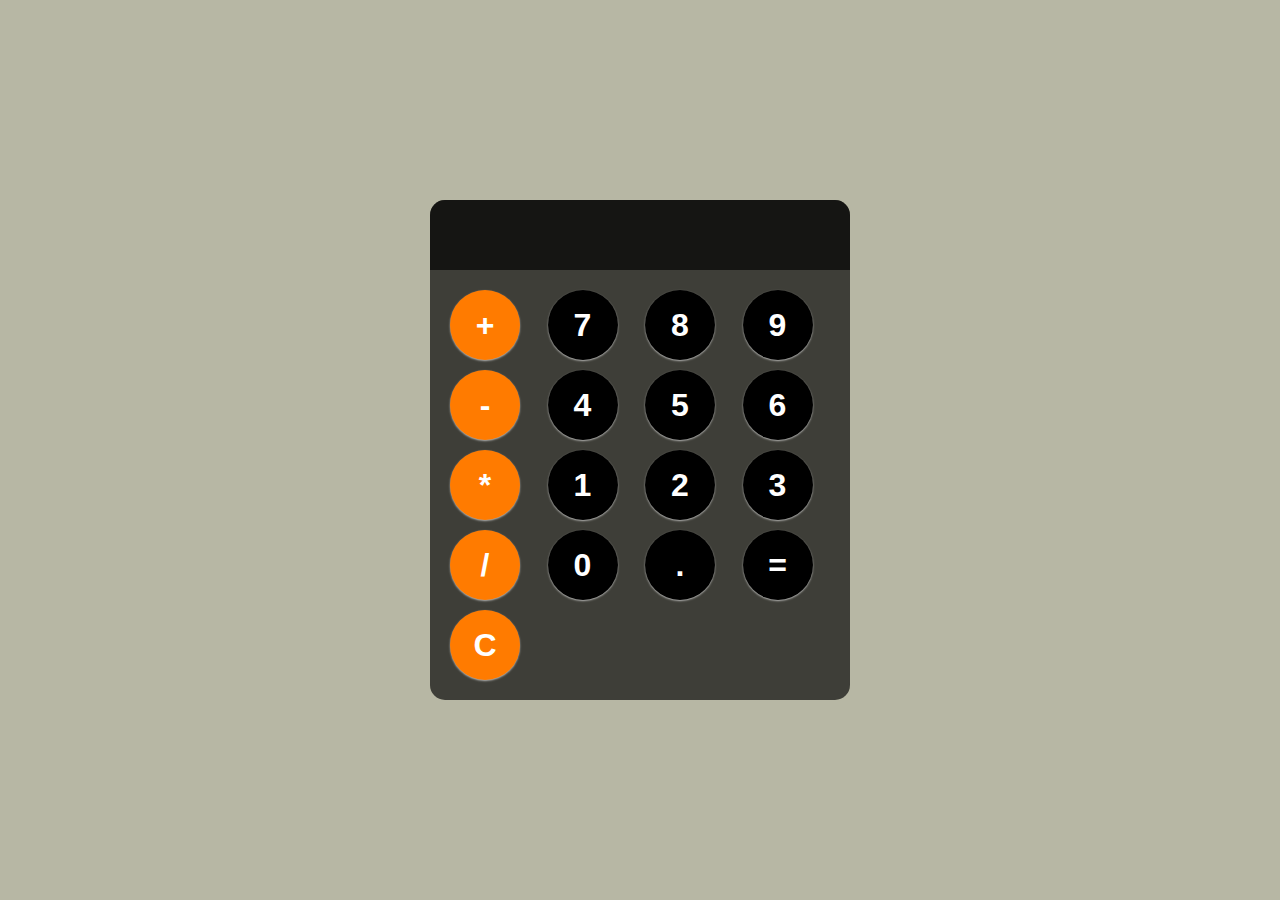
<file: calculator/index.html>
<!DOCTYPE html>
<html lang="en">
<head>
    <meta charset="UTF-8">
    <meta name="viewport" content="width=device-width, initial-scale=1.0">
    <title>calculator</title>
    <link rel="stylesheet" href="style.css">
</head>
<body>
    <div class="calculator">
        <input class="display" readonly>
        <div class="keys">
            <button onclick="appendToDisplay('+')" class="operator">+</button>
            <button onclick="appendToDisplay('7')">7</button>
            <button onclick="appendToDisplay('8')">8</button>
            <button onclick="appendToDisplay('9')">9</button>
            <button onclick="appendToDisplay('-')" class="operator">-</button>
            <button onclick="appendToDisplay('4')">4</button>
            <button onclick="appendToDisplay('5')">5</button>
            <button onclick="appendToDisplay('6')">6</button>
            <button onclick="appendToDisplay('*')" class="operator">*</button>
            <button onclick="appendToDisplay('1')">1</button>
            <button onclick="appendToDisplay('2')">2</button>
            <button onclick="appendToDisplay('3')">3</button>
            <button onclick="appendToDisplay('/')" class="operator">/</button>
            <button onclick="appendToDisplay('0')">0</button>
            <button onclick="appendToDisplay('.')">.</button>
            <button onclick="calculate()">=</button>
            <button onclick="clearDisplay()" class="operator">C</button>
        </div>
    </div>

    <script src="app.js"></script>
</body>
</html>
</file>
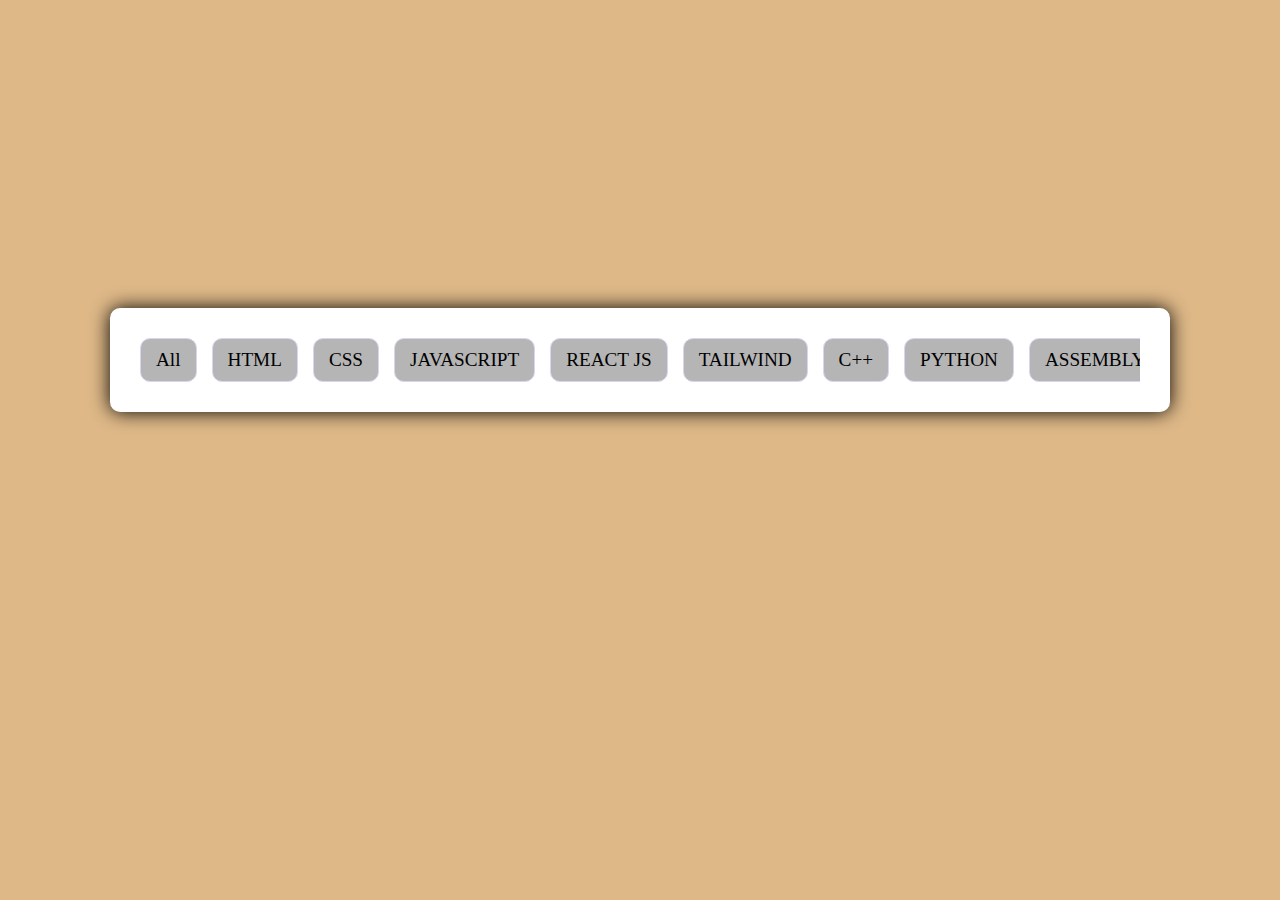
<file: dragable slider/index.html>
<!DOCTYPE html>
<html lang="en">
<head>
    <meta charset="UTF-8">
    <meta name="viewport" content="width=device-width, initial-scale=1.0">
    <title>dragable slider</title>
    <link rel="stylesheet" href="style.css">
</head>
<body>
<main>
  <div class="container">
    <ul class="tab-box">
      <li class="tab">All</li>
      <li class="tab">HTML</li>
      <li class="tab">CSS</li>
      <li class="tab">JAVASCRIPT</li>
      <li class="tab">REACT JS</li>
      <li class="tab">TAILWIND</li>
      <li class="tab">C++</li>
      <li class="tab">PYTHON</li>
      <li class="tab">ASSEMBLY</li>
      <li class="tab">NEXT JS</li>
      <li class="tab">SQL</li>
      <li class="tab">JAVA</li>
      <li class="tab">NODE JS</li>
      <li class="tab">ANGULAR JS</li>
      <li class="tab">C</li>
      <li class="tab">BINARY</li>
      <li class="tab">MONGO DB</li>
      <li class="tab">CSS</li>
      <li class="tab">JAVASCRIPT</li>
      <li class="tab">REACT JS</li>
      <li class="tab">TAILWIND</li>
      <li class="tab">C++</li>
      <li class="tab">PYTHON</li>
      <li class="tab">ASSEMBLY</li>
      <li class="tab">NEXT JS</li>
    </ul>
  </div>
</main>
  <script src="app.js"></script>
</body>
</html>
</file>
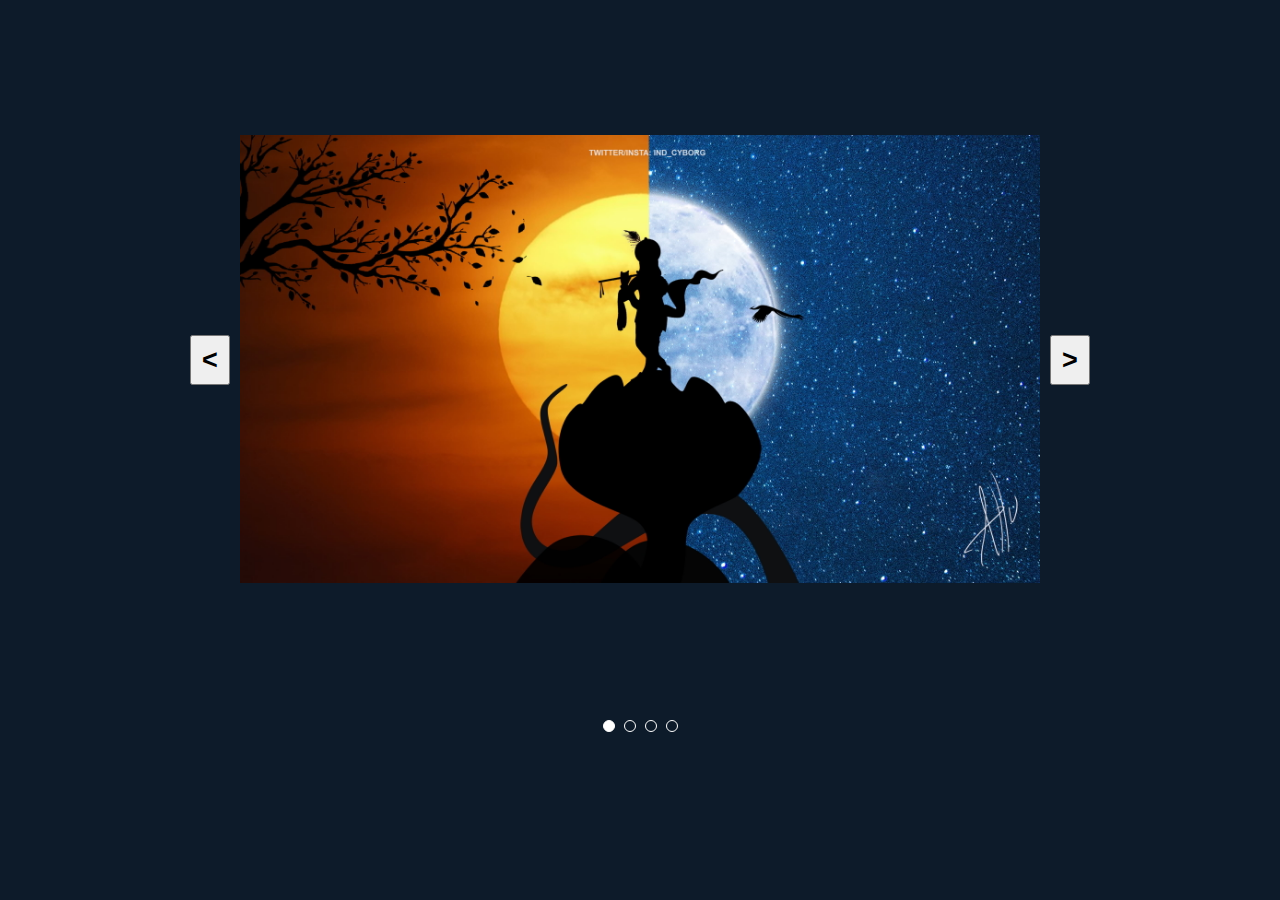
<file: image slider/index.html>
<!DOCTYPE html>
<html lang="en">
<head>
    <meta charset="UTF-8">
    <meta name="viewport" content="width=device-width, initial-scale=1.0">
    <title>image slider</title>
    <link rel="stylesheet" href="style.css">
</head>
<body>
<main>
    <div class="container">
        <button class="arrow left"> < </button>

<div class="frame">
   <div class="slider">
<img src="peakpx (2).jpg" alt="" class="image">
<img src="teahub.io-shiv-parivar-hd-wallpaper-2486795.png" alt="" class="image">
<img src="peakpx (2).jpg" alt="" class="image">
<img src="teahub.io-shiv-parivar-hd-wallpaper-2486795.png" alt="" class="image">

   </div>
</div>

<button class="arrow right"> > </button>
    </div>
</main>
<div class="bottom">
   
</div>
    <script src="app.js"></script>
</body>
</html>
</file>
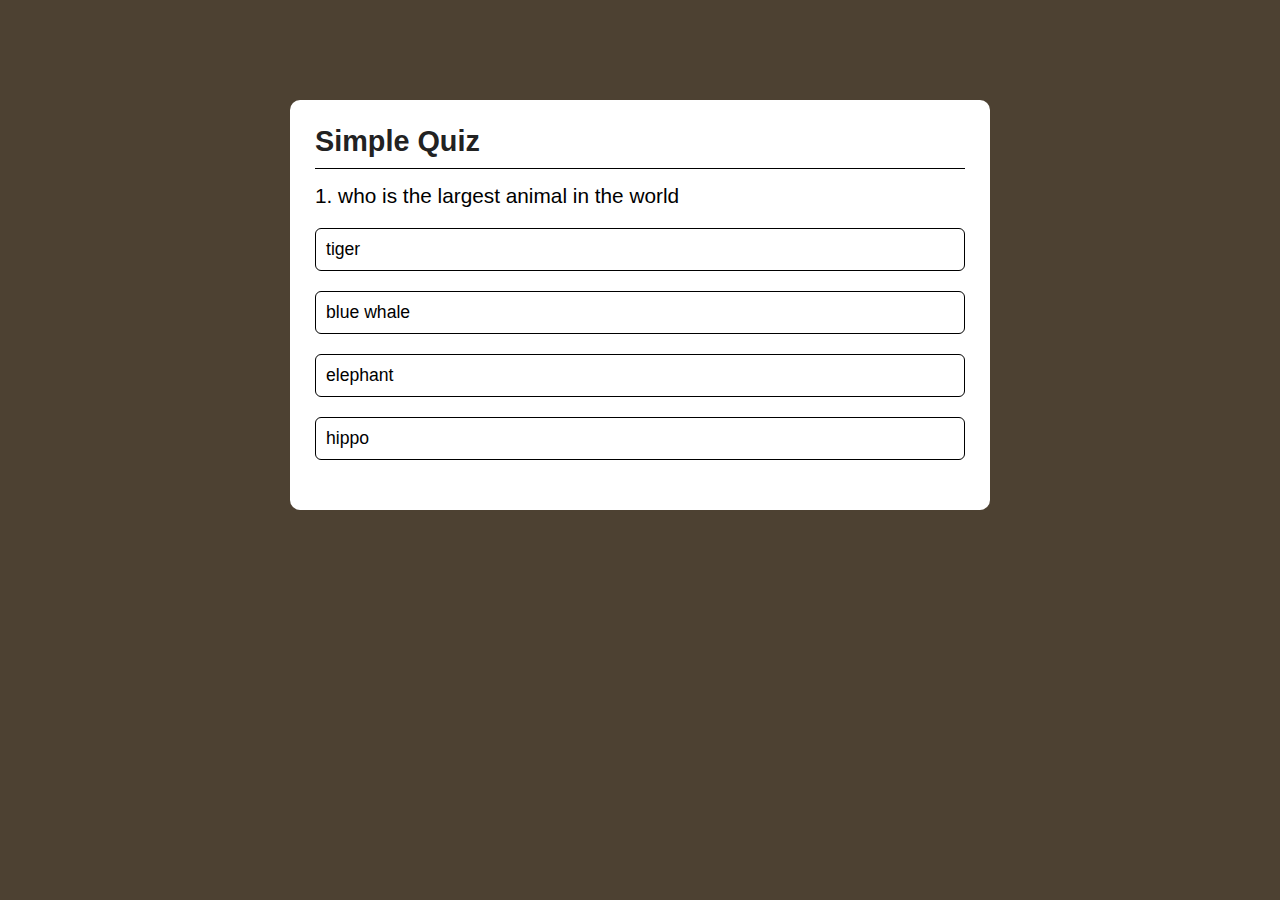
<file: quiz app/index.html>
<!DOCTYPE html>
<html lang="en">
<head>
    <meta charset="UTF-8">
    <meta name="viewport" content="width=device-width, initial-scale=1.0">
    <title> simple quiz game</title>
    <link rel="stylesheet" href="style.css">
</head>
<body>
    <div class="app">
        <h1>Simple Quiz</h1>
        <div class="quiz">
            <h2 id="question">Question goes here</h2>
            <div class="ans-btn">
                <button class="btn">answer 1</button>
                <button class="btn">answer 1</button>
                <button class="btn">answer 1</button>
                <button class="btn">answer 1</button>
            </div>
            <button class="next-btn">Next</button>
        </div>
    </div>

    <script src="app.js"></script>
</body>
</html>
</file>
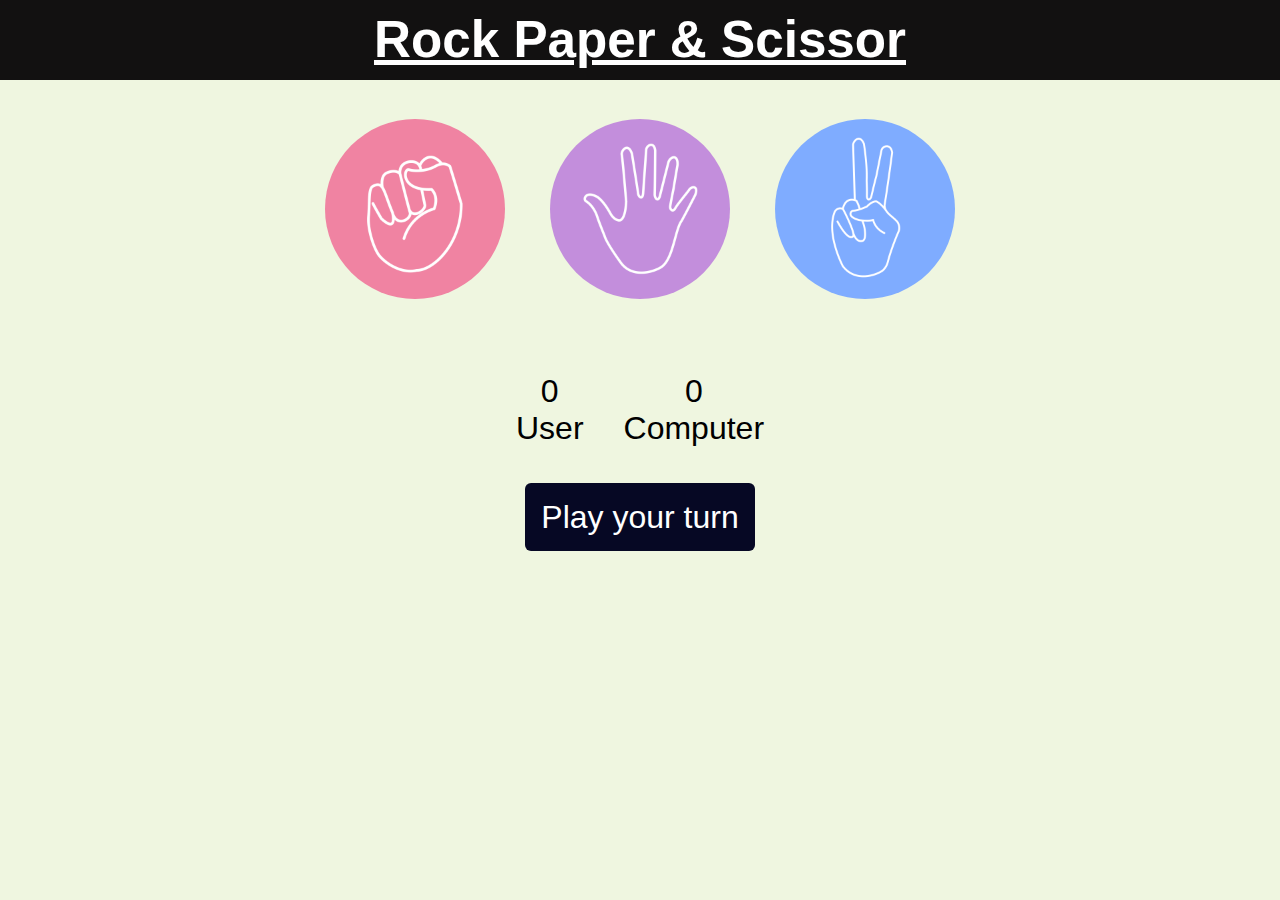
<file: rock paper scissor/index.html>
<!DOCTYPE html>
<html lang="en">
<head>
    <meta charset="UTF-8">
    <meta name="viewport" content="width=device-width, initial-scale=1.0">
    <title>rock paper scissor</title>
    <link rel="stylesheet" href="style.css">
</head>
<body>
    <main>
        <h1>Rock Paper & Scissor</h1>
<div class="choices">
 <div class="choice" id="rock">
<img src="rock img.png">
 </div>
 <div class="choice" id="paper">
<img src="paper img.png">
 </div>
 <div class="choice" id="scissor">
<img src="scissors img.png">
 </div>
</div>


<div class="score">
<div class="score1">
    <p id="user-score">0</p>
    <p>User</p>
</div>
<div class="score1">
    <p id="comp-score">0</p>
    <p>Computer</p>
</div>
</div>

<div class="msg">
    <p id="msg-box">Play your turn</p>
</div>

    </main>
    <script src="app.js"></script>
</body>
</html>
</file>
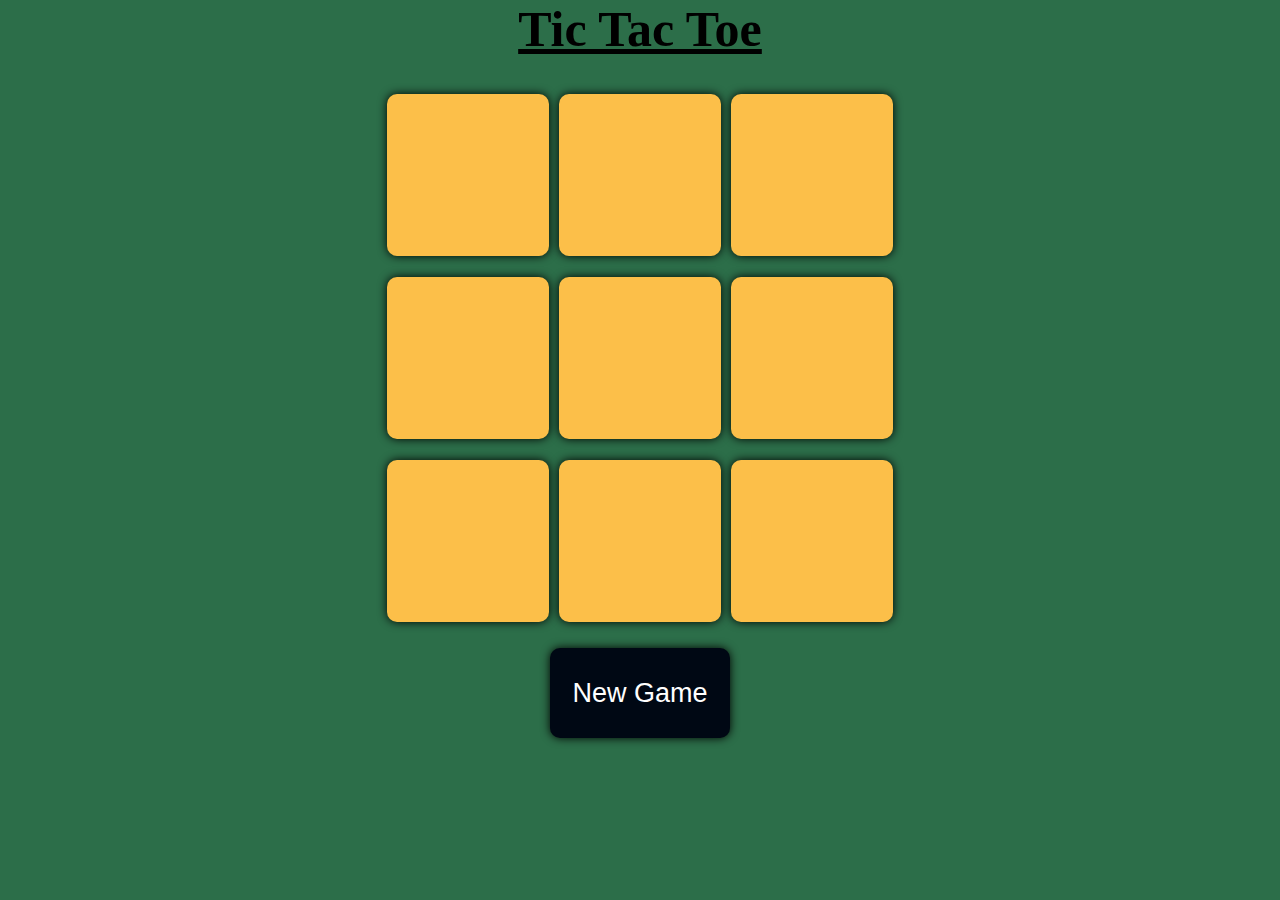
<file: tic tac toe game/index.html>
<!DOCTYPE html>
<html lang="en">
<head>
    <meta charset="UTF-8">
    <meta name="viewport" content="width=device-width, initial-scale=1.0">
    <title>tic tac toe game</title>
    <link rel="stylesheet" href="style.css">
</head>
<body>
    <main>
        <h1 class="head">Tic Tac Toe</h1>
        <p class="msg hide">winner</p>
        <div class="container">
<div class="game">
    <button class="box"></button>
    <button class="box"></button>
    <button class="box"></button>
    <button class="box"></button>
    <button class="box"></button>
    <button class="box"></button>
    <button class="box"></button>
    <button class="box"></button>
    <button class="box"></button>
</div>
        </div>
        <button class="new">New Game</button>
    </main>
    <script src="app.js"></script>
</body>
</html>
</file>
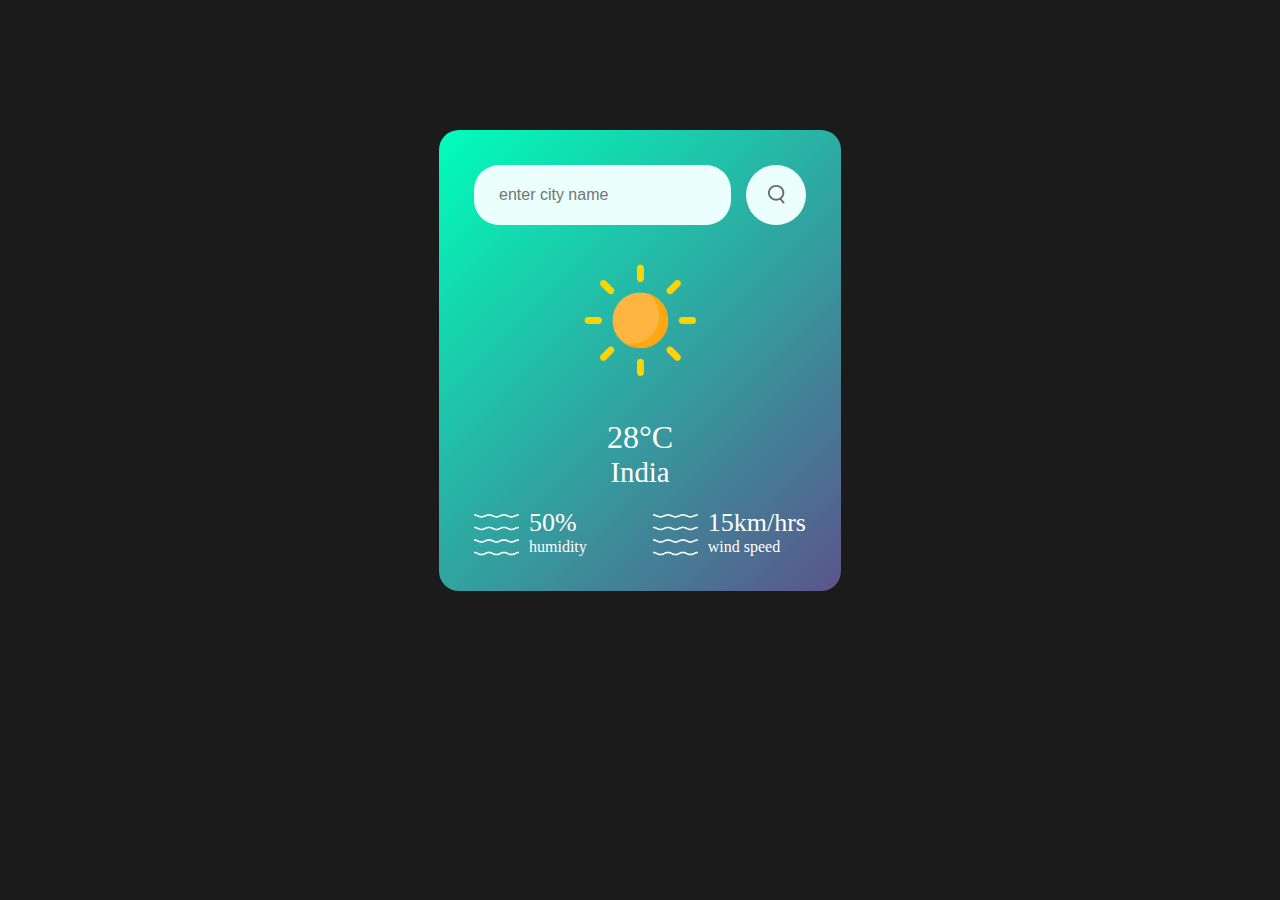
<file: weather app/index.html>
<!DOCTYPE html>
<html lang="en">
<head>
    <meta charset="UTF-8">
    <meta name="viewport" content="width=device-width, initial-scale=1.0">
    <title>
        weather app
    </title>
    <link rel="stylesheet" href="style.css">
</head>
<body>
    <div class="card">
        <div class="search">
            <input type="text" placeholder="enter city name">
            <button><img src="images/search.png" alt=""></button>
        </div>
        <div class="weather">
            <img src="images/clear.png" alt="" class="weather-icon">
            <h1 class="temp">28°C</h1>
            <h2 class="city">India</h2>
            <div class="detail">
                <div class="col">
                    <img src="images/humidity.png" alt="">
                    <div>
                        <p class="humidity">50%</p>
                        <p>humidity</p>
                    </div>
                </div>
                <div class="col">
                    <img src="images/humidity.png" alt="">
                    <div>
                        <p class="wind">15km/hrs</p>
                        <p>wind speed</p>
                    </div>
                </div>
            </div>
        </div>
    </div>
    

    <script src="app.js"></script>
</body>
</html>
</file>
<file: calculator/style.css>
*{
    padding: 0;
    margin: 0;
    box-sizing: border-box;
}
body{
    min-height: 100vh;
    display: flex;
    justify-content: center;
    align-items: center;
    background-color: #b7b7a4;
}
.calculator{
    background-color:rgba(0, 0, 0, 0.659);
    border-radius: 15px;
    overflow-x: hidden;
    max-width: 500px;
}
.display{
    width: 100%;
    height: 70px;
    outline: none;
    border: none;
    font-size: 2rem;
    text-align: right;
    background-color:rgba(0, 0, 0, 0.659);
    color: #fff;
}
button{
    width: 70px;
    height: 70px;
    border-radius: 50%;
    border: none;
    background-color: rgb(0, 0, 0);
    color: #fff;
    font-size: 2rem;
    font-weight: 550;
    cursor: pointer;
    box-shadow: 0px 1px 2px rgba(255, 255, 255, 0.624);

    &:hover{
        background-color: rgba(0, 0, 0, 0.757);
    }
    &:active{
        background-color: rgba(0, 0, 0, 0.822);
    }
}
.keys{
    display: grid;
    grid-template-columns: repeat(4 , 1fr);
    gap: 10px;
    padding: 20px;
}
.operator{
    background-color: rgb(255, 123, 0);

    &:hover{
        background-color: rgba(255, 136, 0, 0.846);
    }
    &:active{
        background-color: rgba(255, 166, 0, 0.574);
    }
}
</file>
<file: dragable slider/style.css>
*{
    margin: 0;
    padding: 0;
}
body{
    background-color: burlywood;
}
main{
    min-height: 80vh;
    display: flex;
    justify-content: center;
    align-items: center;
}
.container{
    background-color: white;
    border-radius: 10px;
    max-width: 1000px;
    padding: 30px;
    overflow-x:hidden ;
    box-shadow: 0px 0px 19px black;
}
.tab-box{
    display: flex;
    list-style: none;
    gap: 15px;
    overflow-x: hidden;
}
.tab{
    cursor: pointer;
    border-radius: 10px;
    font-size: 1.2rem;
    white-space: nowrap;
    background: rgba(128, 128, 128, 0.579);
    padding: 10px 15px;
    border: 1px solid #d8d5f2;
}
.tab:hover{
    background: rgba(128, 128, 128, 0.38);
}
</file>
<file: image slider/style.css>
*{
    padding: 0;
    margin: 0;
}
body{
    background-color: #0d1b2a;
}
main{
    display: flex;
    align-items: center;
    justify-content: center;
    height: 80vh;
}
.container{
    display: flex;
    justify-content: center;
    align-items: center;
    gap: 10px;
}
.arrow{
    height: 50px;
    cursor: pointer;
    width: 40px;
    font-size: 27px;
    font-weight: 600;
}
.frame{
    width: 800px;
    height: 500px;
    overflow: hidden;
    display: flex;
    justify-content: center;
    align-items: center;
}
.slider{
    display: flex;
    transition: all 1s ease;
}
.image{
    height: 100%;
    width: 100%;
    object-fit: cover;
}

.bottom{
display: flex;
gap: 9px;
justify-content: center;
}
.bottom .button{
    height: 10px;
    width: 10px;
    border: 1px solid white;
    border-radius: 50%;
}
</file>
<file: quiz app/style.css>
*{
    padding: 0;
    margin: 0;
    box-sizing: border-box;
    font-family: "poppins",sans-serif;
}
body{
   background: rgb(77, 65, 50);
}
.app{
    background-color: #fff;
    width: 80%;
    margin: 100px auto;
    padding: 25px;
    border-radius: 10px;
    max-width: 700px;
}
.app h1{
    font-size: 1.8rem;
    border-bottom: 1px solid black;
    padding-bottom: 10px;
    color: #222;
    font-weight: 550;
}
.quiz{
    padding:15px 0;
}
.quiz h2{
    font-size: 1.3rem;
    font-weight: 500;
    margin-bottom: 10px;
}
.btn{
    width: 100%;
    padding: 10px;
    background-color: #fff;
    border: 1px solid rgb(0, 0, 0);
    font-size: 1.1rem;
    font-weight: 500;
    margin: 10px 0;
    border-radius: 6px;
    text-align: left;
    cursor: pointer;
    transition: all 0.2s;
}
.btn:hover:not([disabled]){
    background-color: #222;
    color: #fff;
}
.btn:disabled{
    cursor: no-drop;
}
.next-btn{
    width: 150px;
    background-color: #222;
    color: #fff;
    padding: 10px;
    outline: none;
    border-radius: 4px;
    cursor: pointer;
    margin: 5px auto 0;
    display: none;
}
.correct{
    background: rgb(48, 209, 48);
}
.incorrect{
    background: rgb(235, 91, 91);
}
</file>
<file: rock paper scissor/style.css>
*{
    margin: 0;
    padding: 0;
    font-family: sans-serif;
}
body{
    background-color: #eff6e0;
    text-align: center;
}
h1{
    text-decoration: underline;
    font-size: 4vw;
    background-color: rgb(18, 17, 17);
    color: rgb(255, 255, 255);
    height: 5rem;
    line-height: 5rem;
}
.choices{
display: flex;
justify-content: center;
flex-wrap: wrap;
margin:39px 0;
}
.choice{
height: 195px;
width: 195px;
margin: 0 15px;
}
img{
    height: 180px;
    width: 180px;
    object-fit: cover;
    border-radius: 50%;
    transition: all 0.2s linear 0s;
}
img:hover{
    border: 6px solid black;
    transform: scale(1.1);
}

.score{
    display: flex;
    justify-content: center;
    flex-wrap: wrap;
}
.score1{
font-size: 2rem;
font-weight: 500;
margin: 20px 20px;
}
.msg{
margin: 2rem;
}
#msg-box{
    background-color: #060824;
    color: white;
    font-size: 2rem;
    display: inline;
    padding: 1rem;
    border-radius: 6px;
}
</file>
<file: tic tac toe game/style.css>
*{
    margin: 0;
    padding: 0;
}
body{
    background-color: #2c6e49;
    text-align: center;
}
.head{
    font-size: 50px;
    font-weight: 600;
    text-decoration: underline;
}
.container{
    height: 60vh;
    display: flex;
    flex-wrap: wrap;
    justify-content: center;
    align-items: center;
    margin-top: 30px;
}
.game{
    height: 60vh;
    width: 60vh;
    display: flex;
    flex-wrap: wrap;
    justify-content: center;
    align-items: center;
    gap: 10px;
}
.box{
    height: 18vh;
    width: 18vh;
    border-radius: 10px;
    border: none;
background-color: #fcbf49;
    box-shadow: 0px 0px 10px black;
    font-size: 50px;
    font-weight: 600;
    color: black;
}
.new{
    height: 10vmin;
    width: 20vmin;
    border-radius: 10px;
    border: none;
    box-shadow: 0px 0px 10px black;
    font-size: 3vh;
    font-weight: 500;
    margin-top: 20px;
    background-color: #000814;
    color: white;
    text-align: center;
}
.msg{
    font-size: 6vh;
    color: black;
    font-weight: 500;
    margin: 10px 0;
}
.hide{
    display: none;
}
</file>
<file: weather app/style.css>
*{
    margin: 0;padding: 0;
    box-sizing:border-box ;
}
body{
    background-color: rgba(0, 0, 0, 0.895);
    min-height: 80vh;
    display: flex;
    justify-content: center;
    align-items: center;
}
.card{
    max-width: 500px;
    padding: 35px 35px;
background: linear-gradient(135deg,#00feba,#5b548a);
border-radius: 20px;
color: #fff;
}
.search{
    width: 100%;
    display: flex;
    justify-content: space-between;
    align-items: center;
}
.search input{
    height: 60px;
    padding: 10px 25px;
    border-radius: 25px;
    border: 0;
    outline: none;
    color: #555;
    background: #ebfffc;
    font-size: 1rem;
    flex: 1;
    margin-right: 15px;
}

.search button{
    display: flex;
    justify-content: center;
    align-items: center;
    outline: 0;
    border: 0;
    border-radius: 50%;
    background: #ebfffc;
    height: 60px;
    width: 60px;
    cursor: pointer;
}
.search button img{
    width: 17px;
}
.weather{
    text-align: center;
}
.weather-icon{
    width: 170px;
    margin: 10px 0;
}
.weather h1{
    font-size: 2rem;
    font-weight: 500;
}
.weather h2{
    font-size: 1.8rem;
    font-weight: 500;
}
.detail{
    display: flex;
    justify-content: space-between;
    margin-top: 25px;
}
.col{
    display: flex;
    justify-content: center;
    text-align: left;
}
.col img{
    width: 45px;
    margin-right:10px;
}
.humidity,.wind{
    font-size: 26px;
    margin-top: -6px;
}
</file>
